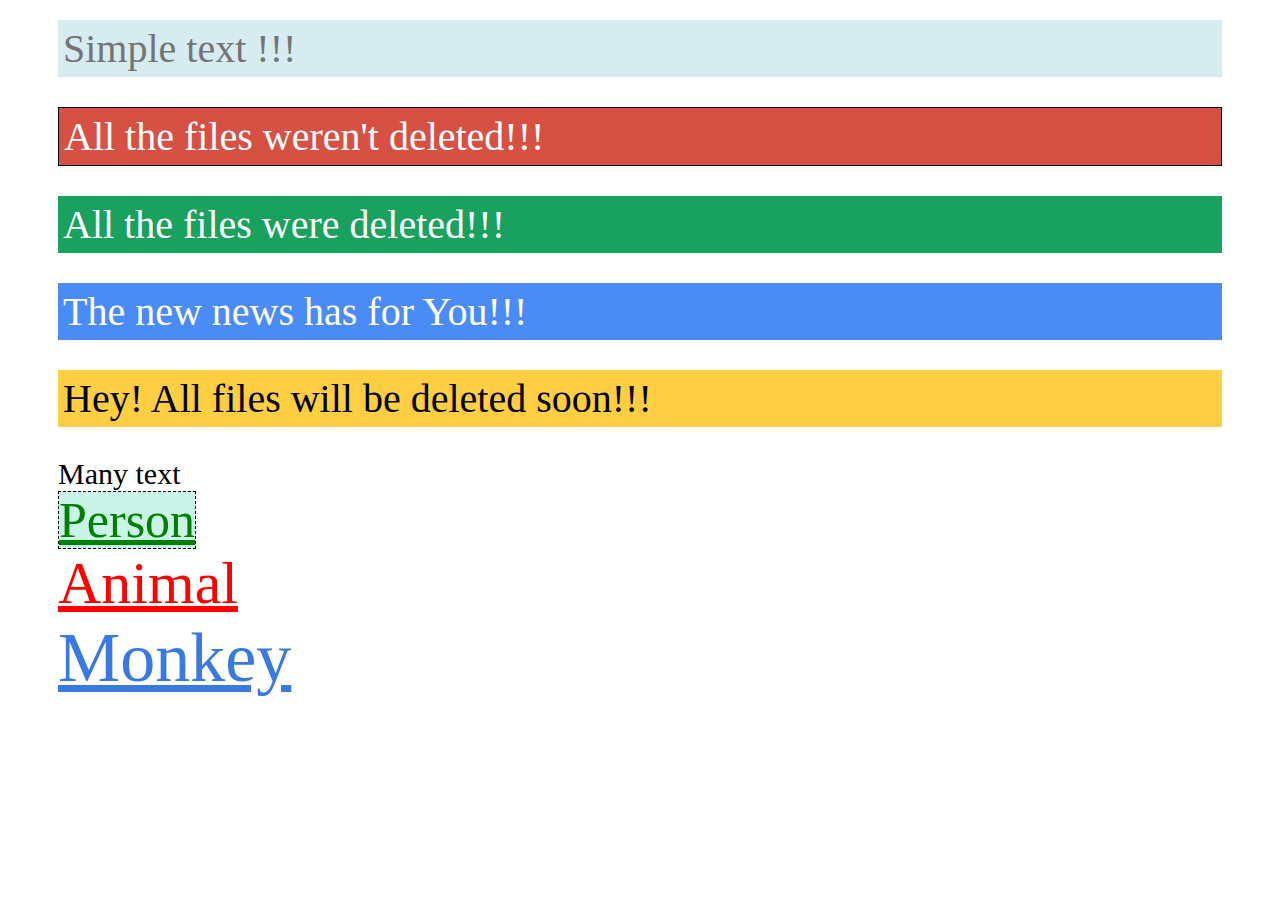
<file: index.html>
<!DOCTYPE html>
<html lang="en">
    <head>
        <link href="style.css" rel="stylesheet" type="text/css"/>
        <meta charset="UTF-8">
        <title>My first HTML page</title>
    </head>
    <body>
        <div class="message">Simple text !!!</div>
        <div class="message failed">All the files weren't deleted!!!</div>
        <div class="message success">All the files were deleted!!!</div>
        <div class="message info">The new news has for You!!!</div>
        <div class="message warning">Hey! All files will be deleted soon!!!</div>
        <a >Many text </a><br>
        <a href="#" class="man">Person</a><br>
        <a href="#" class="animal">Animal</a><br>
        <a href="#" class="animal monkey">Monkey</a>
    </body>
</html>
</file>
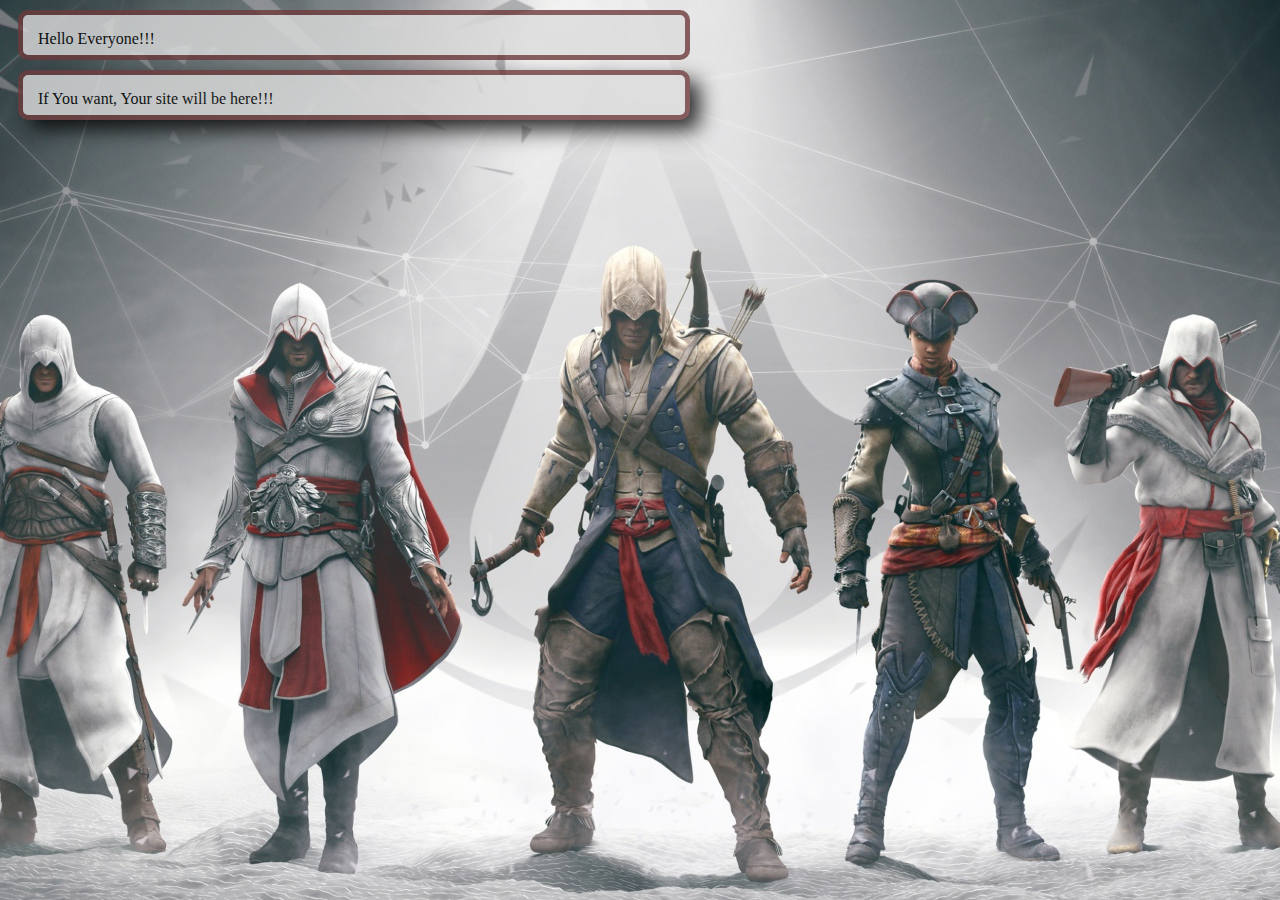
<file: test.html>
<!DOCTYPE html>
<html lang="en">
  <head>
      <link href="test.css" rel="stylesheet" type="text/css">
      <meta charset="UTF-8">
      <title>Continue</title>
  </head>
  <body>
    <div id="test1">Hello Everyone!!!</div>
    <div id="test">If You want, Your site will be here!!!</div>
  </body>
</html>
</file>
<file: style.css>
a {
 font-size: 30px;
 margin-left: 50px;
}

.man {
    color: green;
    font-size: 50px;
    border: 1px dashed #000000;
    background: #C9F4E7
}

.animal {
    color: red;
    font-size: 60px;
}

.monkey {
    color: #397AE1;
    font-size: 70px;
}

.message {
    transition: 0.1s all;
    color: #747474;
    font-size: 40px;
    background-color: #D6ECF0;
    margin-top: 20px;
    margin-left: 50px;
    margin-right: 50px;
    margin-bottom: 30px;
    padding: 5px;
}

.failed {
    color: #ffffff;
    font-size: 40px;
    background-color: #D65144;
    border: 1px solid #000000;
}

.success {
    background-color: #19a15F;
    color: #ffffff;
}

.info {
    background-color: #4B8BF5;
    color: #ffffff;
}

.warning {
    background-color: #FFCE43;
    color: #000000;
}

.message:hover {
    border: 5px solid #323232;
}
</file>
<file: test.css>
body {
    background-image: url(images/3.jpg);
}

#test {
    transform: scale(1.0);
    transition: 1s all;
    background-color: #DCDCDC;
    color: #000000;
    padding: 15px;
    margin: 15;
    border: 5px solid #6D3B3C;
    border-radius: 10px;
    opacity: 0.8;
    box-shadow: 10px 10px 20px #000000;
    margin: 10px;
    width: 50%;
    height: 10px;
    display: block;
    font-size: 16px

}

#test1 {
    transform: scale(1.0);
    transition: 1s all;
    background-color: #DCDCDC;
    color: #000000;
    padding: 15px;
    margin: 15;
    border: 5px solid #6D3B3C;
    border-radius: 10px;
    opacity: 0.8;
    margin: 10px;
    width: 50%;
    height: 10px;
    font-size: 20px
    text-align: center;
    font-weight: 100px;
}

#test:hover {
    transform: rotate(180px);
    background-color: red;
}

#test1:hover {
    transform: rotate(180px);
    background-color: red;
}
</file>
